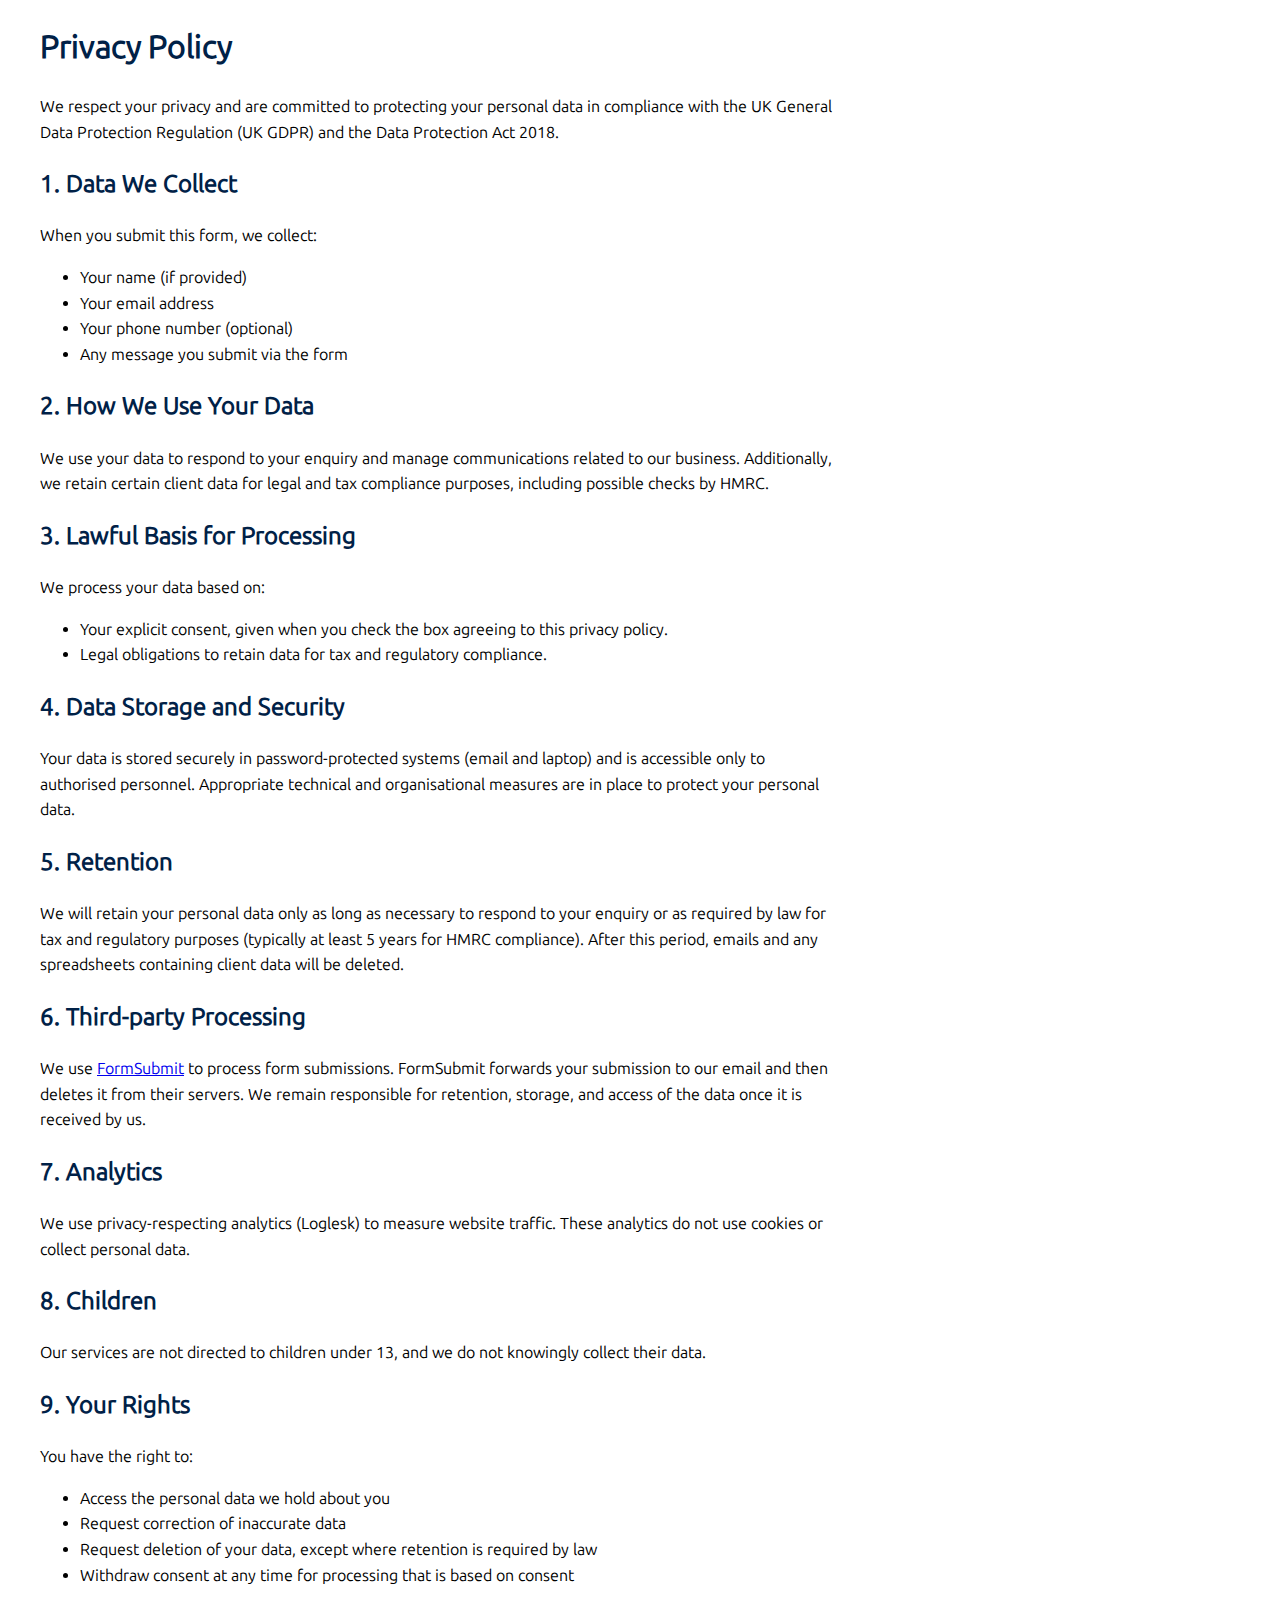
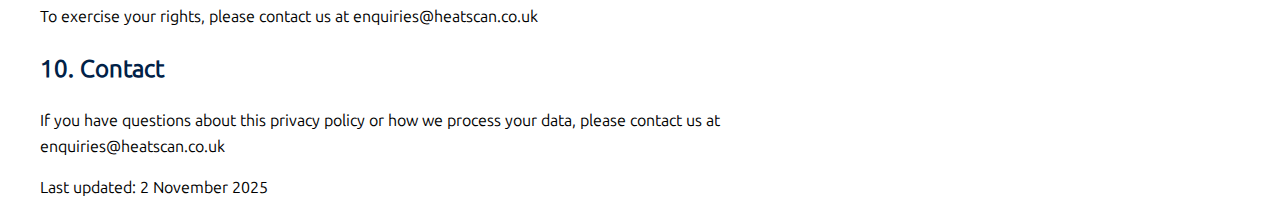
<file: privacy.html>
<!DOCTYPE html>
<html lang="en">
<head>
  <meta charset="UTF-8">
  <meta name="viewport" content="width=device-width, initial-scale=1.0">
  <title>Privacy Policy</title>
  <style>
    /* Ubuntu Regular font */
    @font-face {
      font-family: 'Ubuntu';
      src: url('fonts/Ubuntu-R.woff2') format('woff2');
      font-weight: 400;
      font-style: normal;
      font-display: swap;
    }

    body {
      font-family: 'Ubuntu', Arial, sans-serif;
      line-height: 1.6;
      margin-left: 40px; /* left margin */
      margin-right: 20px;
      max-width: 800px;
    }

    h1, h2 { color: #002147; }
  </style>
</head>
<body>
  <h1>Privacy Policy</h1>

  <p>We respect your privacy and are committed to protecting your personal data in compliance with the UK General Data Protection Regulation (UK GDPR) and the Data Protection Act 2018.</p>

  <h2>1. Data We Collect</h2>
  <p>When you submit this form, we collect:</p>
  <ul>
    <li>Your name (if provided)</li>
    <li>Your email address</li>
    <li>Your phone number (optional)</li>
    <li>Any message you submit via the form</li>
  </ul>

  <h2>2. How We Use Your Data</h2>
  <p>We use your data to respond to your enquiry and manage communications related to our business. Additionally, we retain certain client data for legal and tax compliance purposes, including possible checks by HMRC.</p>

  <h2>3. Lawful Basis for Processing</h2>
  <p>We process your data based on:</p>
  <ul>
    <li>Your explicit consent, given when you check the box agreeing to this privacy policy.</li>
    <li>Legal obligations to retain data for tax and regulatory compliance.</li>
  </ul>

  <h2>4. Data Storage and Security</h2>
  <p>Your data is stored securely in password-protected systems (email and laptop) and is accessible only to authorised personnel. Appropriate technical and organisational measures are in place to protect your personal data.</p>

  <h2>5. Retention</h2>
  <p>We will retain your personal data only as long as necessary to respond to your enquiry or as required by law for tax and regulatory purposes (typically at least 5 years for HMRC compliance). After this period, emails and any spreadsheets containing client data will be deleted.</p>

  <h2>6. Third-party Processing</h2>
  <p>We use <a href="https://formsubmit.site" target="_blank">FormSubmit</a> to process form submissions. FormSubmit forwards your submission to our email and then deletes it from their servers. We remain responsible for retention, storage, and access of the data once it is received by us.</p>

  <h2>7. Analytics</h2>
  <p>We use privacy-respecting analytics (Loglesk) to measure website traffic. These analytics do not use cookies or collect personal data.</p>

  <h2>8. Children</h2>
  <p>Our services are not directed to children under 13, and we do not knowingly collect their data.</p>

  <h2>9. Your Rights</h2>
  <p>You have the right to:</p>
  <ul>
    <li>Access the personal data we hold about you</li>
    <li>Request correction of inaccurate data</li>
    <li>Request deletion of your data, except where retention is required by law</li>
    <li>Withdraw consent at any time for processing that is based on consent</li>
  </ul>
  <p>To exercise your rights, please contact us at enquiries@heatscan.co.uk</p>

  <h2>10. Contact</h2>
  <p>If you have questions about this privacy policy or how we process your data, please contact us at enquiries@heatscan.co.uk</p>

  <p>Last updated: 2 November 2025</p>
</body>
</html>
</file>
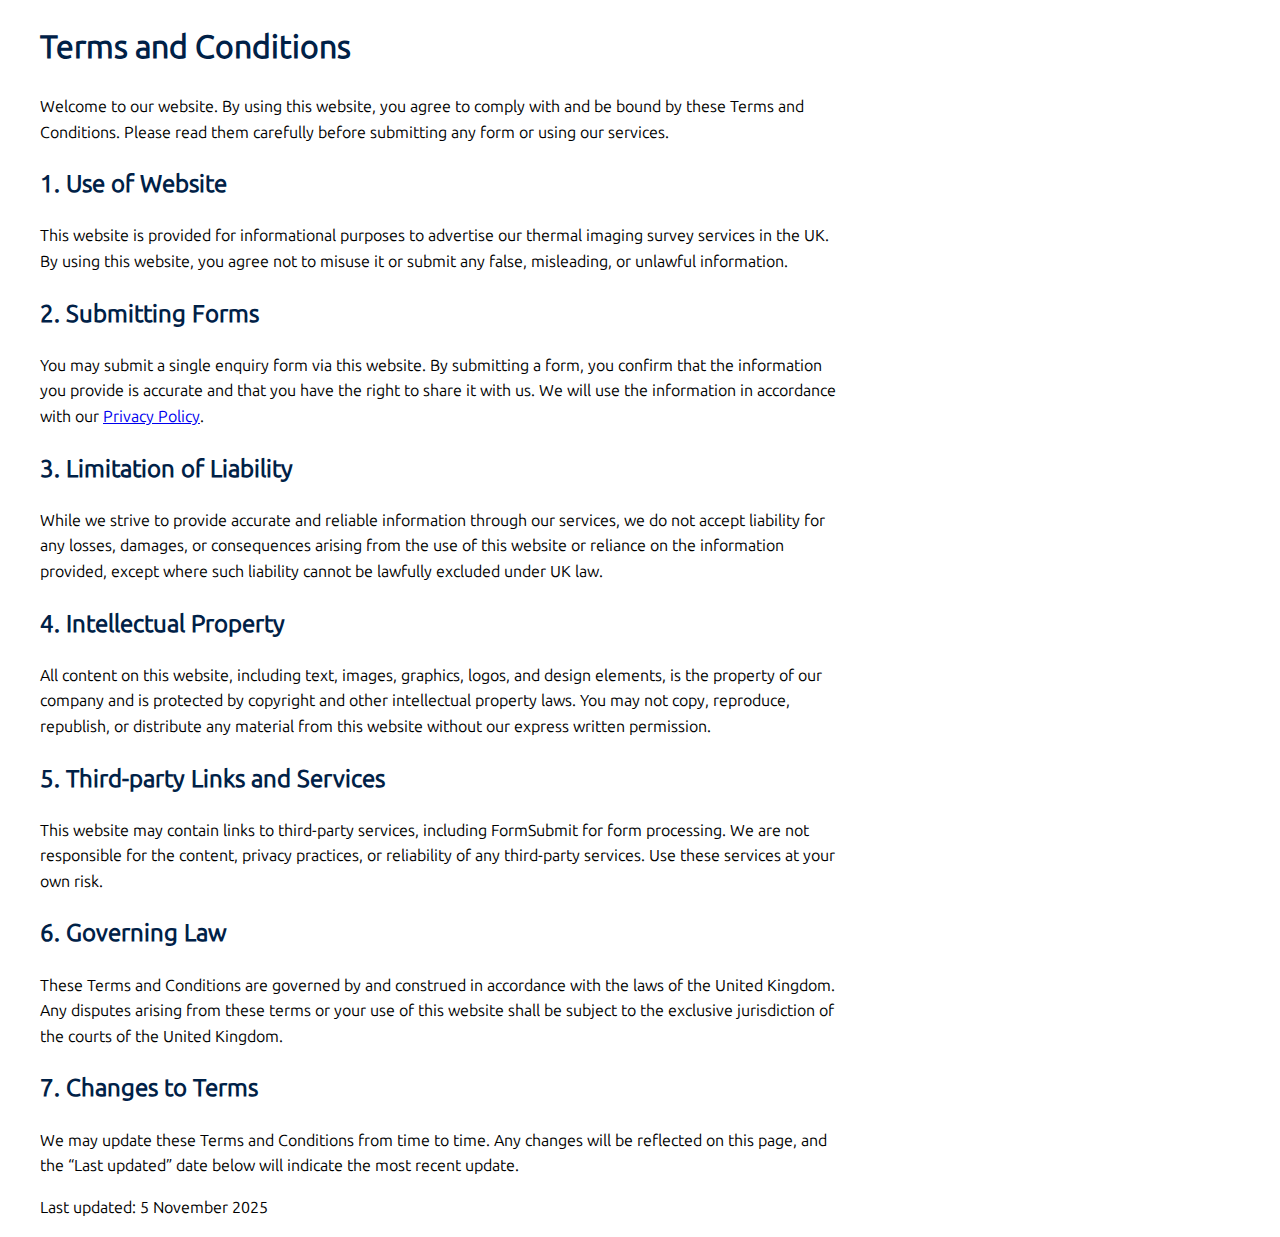
<file: terms_conditions.html>
<!DOCTYPE html>
<html lang="en">
<head>
  <meta name="robots" content="noindex, nofollow">
  <meta charset="UTF-8">
  <meta name="viewport" content="width=device-width, initial-scale=1.0">
  <title>Terms and Conditions</title>
  
  <style>
    /* Ubuntu Regular font */
    @font-face {
      font-family: 'Ubuntu';
      src: url('fonts/Ubuntu-R.woff2') format('woff2');
      font-weight: 400;
      font-style: normal;
      font-display: swap;
    }

    body {
      font-family: 'Ubuntu', Arial, sans-serif;
      line-height: 1.6;
      margin-left: 40px;
      margin-right: 20px;
      max-width: 800px;
    }

    h1, h2 { color: #002147; }
  </style>
</head>
<body>
  <h1>Terms and Conditions</h1>

  <p>Welcome to our website. By using this website, you agree to comply with and be bound by these Terms and Conditions. Please read them carefully before submitting any form or using our services.</p>

  <h2>1. Use of Website</h2>
  <p>This website is provided for informational purposes to advertise our thermal imaging survey services in the UK. By using this website, you agree not to misuse it or submit any false, misleading, or unlawful information.</p>

  <h2>2. Submitting Forms</h2>
  <p>You may submit a single enquiry form via this website. By submitting a form, you confirm that the information you provide is accurate and that you have the right to share it with us. We will use the information in accordance with our <a href="privacy.html">Privacy Policy</a>.</p>

  <h2>3. Limitation of Liability</h2>
  <p>While we strive to provide accurate and reliable information through our services, we do not accept liability for any losses, damages, or consequences arising from the use of this website or reliance on the information provided, except where such liability cannot be lawfully excluded under UK law.</p>

  <h2>4. Intellectual Property</h2>
  <p>All content on this website, including text, images, graphics, logos, and design elements, is the property of our company and is protected by copyright and other intellectual property laws. You may not copy, reproduce, republish, or distribute any material from this website without our express written permission.</p>

  <h2>5. Third-party Links and Services</h2>
  <p>This website may contain links to third-party services, including FormSubmit for form processing. We are not responsible for the content, privacy practices, or reliability of any third-party services. Use these services at your own risk.</p>

  <h2>6. Governing Law</h2>
  <p>These Terms and Conditions are governed by and construed in accordance with the laws of the United Kingdom. Any disputes arising from these terms or your use of this website shall be subject to the exclusive jurisdiction of the courts of the United Kingdom.</p>

  <h2>7. Changes to Terms</h2>
  <p>We may update these Terms and Conditions from time to time. Any changes will be reflected on this page, and the “Last updated” date below will indicate the most recent update.</p>

  <p>Last updated: 5 November 2025</p>
</body>
</html>
</file>
